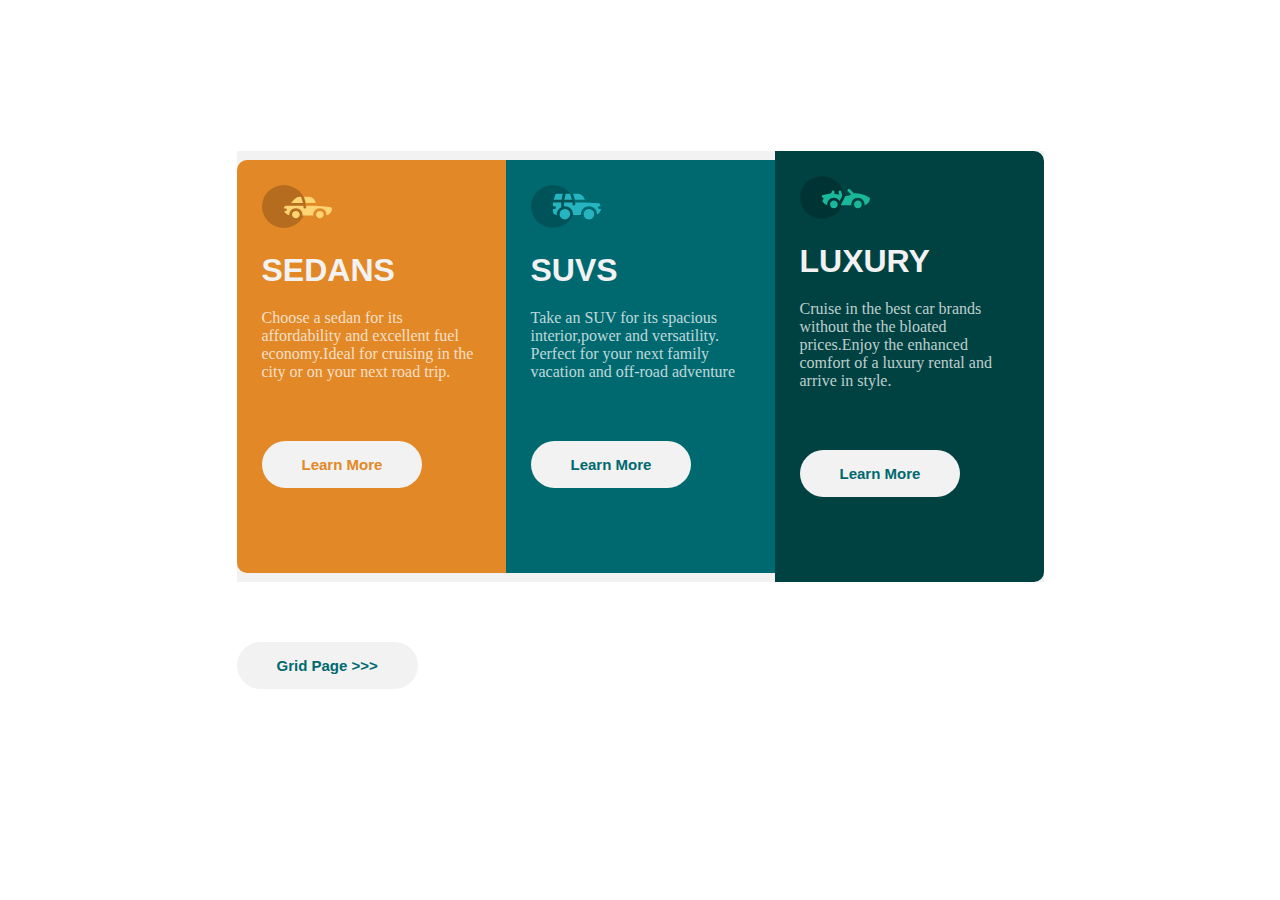
<file: index.html>
<!DOCTYPE html>
<html lang="en">
  <head>
    <meta charset="UTF-8" />
    <meta http-equiv="X-UA-Compatible" content="IE=edge" />
    <meta name="viewport" content="width=\, initial-scale=1.0" />
    <title>flexbox</title>
    <link rel="stylesheet" href="/style.css" />
    <link rel="icon" type="image/x-icon" href="images/favicon.png" />
  </head>
  <body>
    <main>
      <div class="box-container">
        <div class="box top-box">
          <div class="content">
            <img src="/images/icon-sedans.svg" alt="" width="70px" />
            <h1>SEDANS</h1>
            <p>
              Choose a sedan for its affordability and excellent fuel
              economy.Ideal for cruising in the city or on your next road trip.
            </p>
            <button class="btn btn1">Learn More</button>
          </div>
        </div>
        <div class="box middle-box">
          <div class="content">
            <img src="/images/icon-suvs.svg" alt="" width="70px" />
            <h1>SUVS</h1>
            <p>
              Take an SUV for its spacious interior,power and versatility.
              Perfect for your next family vacation and off-road adventure
            </p>
            <button class="btn btn2">Learn More</button>
          </div>
        </div>
        <div class="box bottom-box">
          <div class="content">
            <img src="/images/icon-luxury.svg" alt="" width="70px" />
            <h1>LUXURY</h1>
            <p>
              Cruise in the best car brands without the the bloated prices.Enjoy
              the enhanced comfort of a luxury rental and arrive in style.
            </p>
            <button class="btn btn3">Learn More</button>
          </div>
        </div>
        
      </div>
      <div>
        <a href="grid.html">
          <button class="btb btn4">Grid Page >>></button>
        </a>
      </div>
      

    </main>
  </body>
</html>
</file>
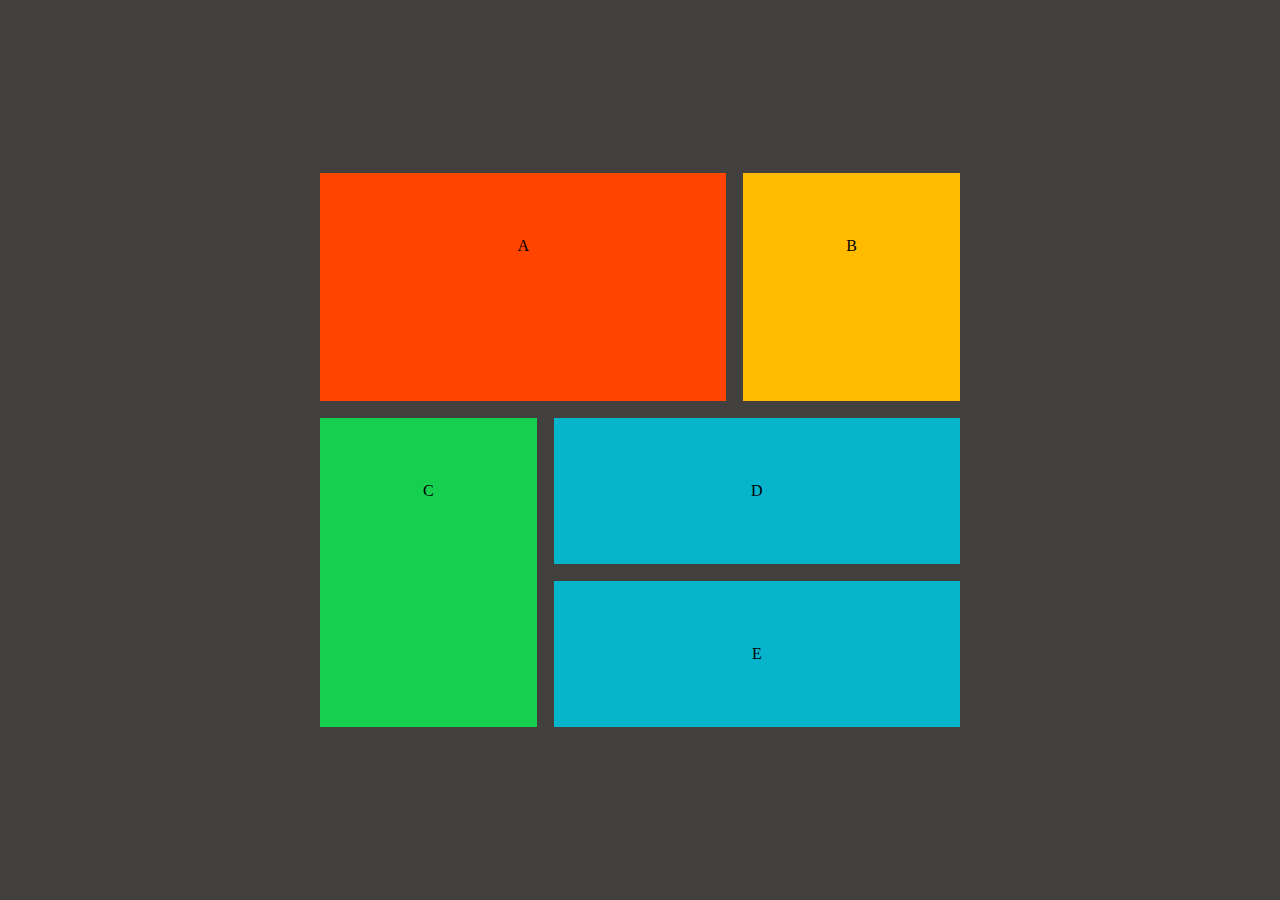
<file: grid.html>
<!DOCTYPE html>
<html lang="en">
  <head>
    <meta charset="UTF-8" />
    <meta http-equiv="X-UA-Compatible" content="IE=edge" />
    <meta name="viewport" content="width=device-width, initial-scale=1.0" />
    <title>Grid Layout</title>
    <link rel="stylesheet" href="/grid.css">
    <link rel="icon" type="image/x-icon" href="images/favicon.png" />
  </head>
  <body>
    <main class="container">
      <div class="item-a">A</div>
      <div class="item-b">B</div>
      <div class="item-c">C</div>
      <div class="item-d">D</div>
      <div class="item-e">E</div>
    </main>
  </body>
</html>
</file>
<file: style.css>
@import url(https://fonts.google.com/specimen/Lexend+Deca);

* {
  margin: 0;
  box-sizing: border-box;
}
/* https://fonts.google.com/specimen/Big+Shoulders+Display */
body {
  display: flex;
  min-height: 100vh;
  justify-content: center;
  align-items: center;
  width: 100%;
}
.box-container {
  background: hsl(0, 0%, 95%);
  max-width: 1440px;
  display: flex;
  justify-content: center;
  align-items: center;
  flex-flow: wrap;
  width: 100%;
}
.box {
  width: 269px;
  padding: 15px;
  min-height: 400px;
}

.top-box {
  border-top-left-radius: 10px;
  background-color: hsl(31, 77%, 52%);
  border-bottom-left-radius: 10px;
}
.middle-box {
  background-color: hsl(184, 100%, 22%);
}
.bottom-box {
  border-top-right-radius: 10px;
  background-color: hsl(179, 100%, 13%);
  border-bottom-right-radius: 10px;
}
.content {
  padding: 10px;
}
h1 {
  color: hsl(0, 0%, 95%);
  text-transform: uppercase;
  font-family: "Lexend Deca", sans-serif;
  margin: 20px 0;
}
p {
  color: hsla(0, 0%, 100%, 0.75);
  font-family: "Big Shoulders Display", cursive;
}
.btn {
  margin: 60px 0;
  padding: 15px 40px;
  border: 0;
  border-radius: 30px;
  outline: none;
  background-color: hsl(0, 0%, 95%);
  font-size: 15px;
  cursor: pointer;
  font-family: "Lexend Deca", sans-serif;
  font-weight: 700;
}
.btn1 {
  color: hsl(31, 77%, 52%);
}
.btn2 {
  color: hsl(184, 100%, 22%);
}
.btn3 {
  color: hsl(184, 100%, 22%);
}
.btn:hover {
  background-color: transparent;
  border: 2px solid #eee;
  color: #eee;
  transition: 0.4s;
}
.btb{
  margin: 60px 0;
  padding: 15px 40px;
  border: 0;
  border-radius: 30px;
  outline: none;
  background-color: hsl(0, 0%, 95%);
  font-size: 15px;
  cursor: pointer;
  font-family: "Lexend Deca", sans-serif;
  font-weight: 700; 
}
.btn4 {
  color: hsl(184, 100%, 22%);;
  }
  .btn4:hover {
    background-color: transparent;
    border: 2px solid olivedrab;
  color: ;
  transition: 0.4s;
  }
</file>
<file: grid.css>
*{
    margin: 0;
    padding: 0;
}
body {
    background-color: rgb(66, 63, 63);
    display: flex;
    place-items: center;
    min-height: 100vh;
    
}
main {

    display: grid;
    grid-template-areas:
    'a a a a b'
    'c c d d d'
    'c c e e e'
    ;
    gap: 17px;
    margin: auto;
    width: 50%;
    grid-template-columns: 6rem;
}
main div{
    padding: 4em;
    text-align: center;
    
}
@media screen and (min-width:563px){
    .container{
        grid-template-columns: 6rem;

    }
}
@media screen and (max-width:956px){
    main {
        grid-template-columns: 6rem;
    }
}
  

.item-a {
   background-color: orangered;
   grid-area: a;
   height: 100px;
}
.item-b {
    background-color: rgb(255, 187, 0);
    grid-area: b;
    
    
}
.item-c {
    background-color: rgba(12, 247, 83, 0.781);
    grid-area: c;
    
}
.item-d {
    background-color: rgb(6, 181, 204);
    grid-area: d;
    


}
.item-e {
    background-color: rgb(6, 181, 204);
    grid-area: e;
    
    
}
</file>
